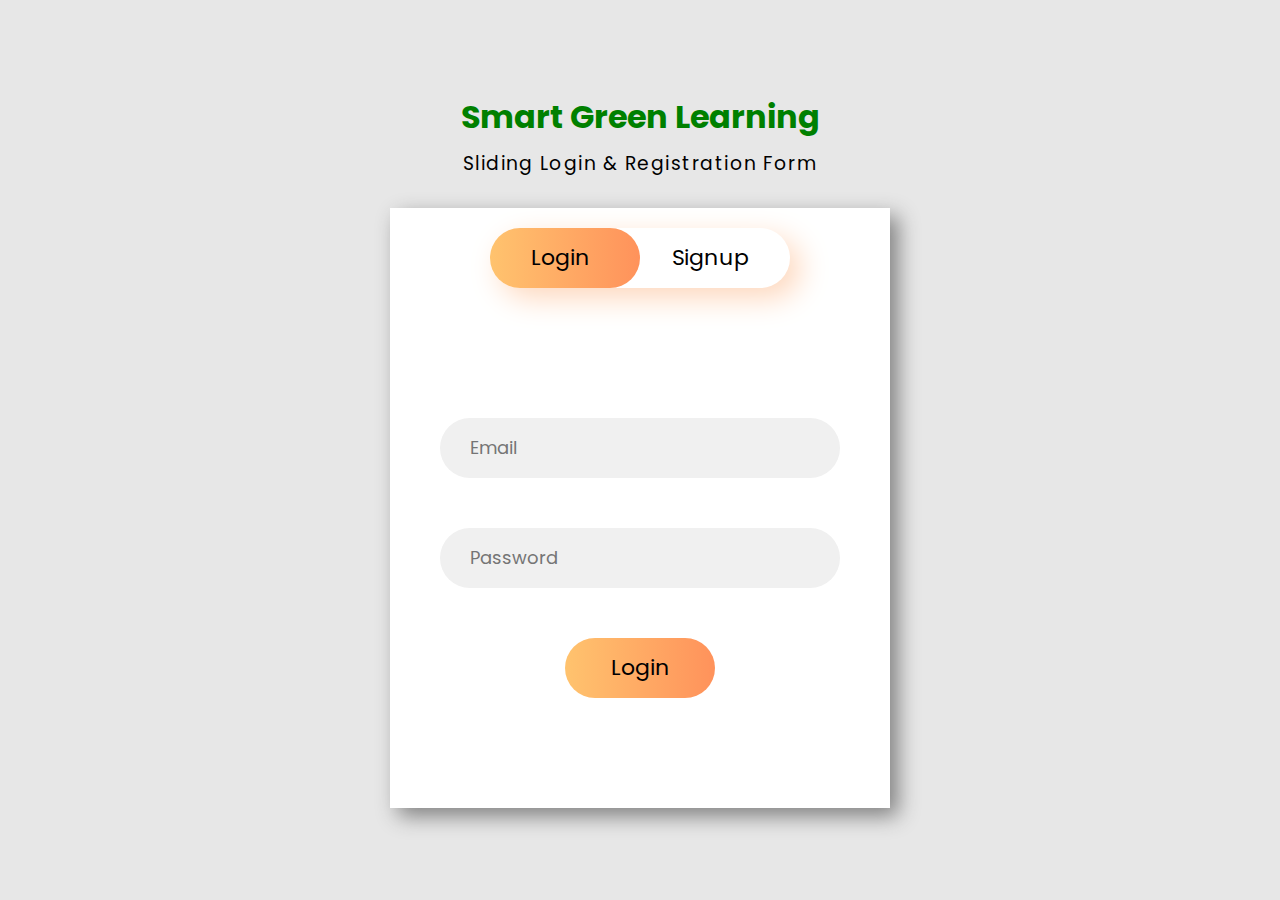
<file: index.html>
<!DOCTYPE html>
<html lang="en">
<head>
  <meta charset="UTF-8" />
  <meta name="viewport" content="width=device-width, initial-scale=1.0" />
  <title>Sliding Login & Signup</title>
  <link rel="stylesheet" href="style.css" />
</head>
<body>
  <header>
    <h1 class="heading">Smart Green Learning</h1>
    <h3 class="title">Sliding Login & Registration Form</h3>
  </header>

  <div class="container">
    <!-- Slider background -->
    <div class="slider"></div>

    <!-- Switch buttons -->
    <div class="btn">
      <button class="login">Login</button>
      <button class="signup">Signup</button>
    </div>

    <!-- Form section -->
    <div class="form-section">
      <!-- Login form -->
      <form id="loginForm" class="login-box">
        <input type="email" id="loginEmail" class="ele" placeholder="Email" required />
        <input type="password" id="loginPassword" class="ele" placeholder="Password" required />
        <button type="submit" class="clkbtn">Login</button>
      </form>

      <!-- Signup form -->
      <form id="signupForm" class="signup-box">
        <input type="text" id="signupName" class="ele" placeholder="Enter your name" required />
        <input type="email" id="signupEmail" class="ele" placeholder="Email" required />
        <input type="password" id="signupPassword" class="ele" placeholder="Password" required />
        <input type="password" id="signupConfirm" class="ele" placeholder="Confirm Password" required />
        <button type="submit" class="clkbtn">Signup</button>
      </form>
    </div>
  </div>

  <script src="index.js"></script>
</body>
</html>
</file>
<file: style.css>
@import url(
"https://fonts.googleapis.com/css2?family=Poppins:ital,wght@0,100;0,200;0,300;0,400;0,500;0,600;0,700;0,800;0,900;1,100;1,200;1,300;1,400;1,500;1,600;1,700;1,800;1,900&display=swap");

* {
    margin: 0;
    padding: 0;
    box-sizing: border-box;
    font-family: "Poppins", sans-serif;
}
body {
    height: 100vh;
    width: 100vw;
    display: flex;
    justify-content: center;
    align-items: center;
    flex-direction: column;
    gap: 30px;
    background-color: rgb(231, 231, 231);
}
header {
    width: 100%;
    display: flex;
    flex-direction: column;
    align-items: center;
    justify-content: center;
    gap: 8px;
}
.heading {
    color: green;
}
.title {
    font-weight: 400;
    letter-spacing: 1.5px;
}
.container {
    height: 600px;
    width: 500px;
    background-color: white;
    box-shadow: 8px 8px 20px rgb(128, 128, 128);
    position: relative;
    overflow: hidden;
}
.btn {
    height: 60px;
    width: 300px;
    margin: 20px auto;
    box-shadow: 10px 10px 30px rgb(254, 215, 188);
    border-radius: 50px;
    display: flex;
    justify-content: space-around;
    align-items: center;
}
.login,
.signup {
    font-size: 22px;
    border: none;
    outline: none;
    background-color: transparent;
    position: relative;
    cursor: pointer;
}
.slider {
    height: 60px;
    width: 150px;
    border-radius: 50px;
    background-image: linear-gradient(to right,
            rgb(255, 195, 110),
            rgb(255, 146, 91));
    position: absolute;
    top: 20px;
    left: 100px;
    transition: all 0.5s ease-in-out;
}
.moveslider {
    left: 250px;
}
.form-section {
    height: 500px;
    width: 1000px;
    padding: 20px 0;
    display: flex;
    position: relative;
    transition: all 0.5s ease-in-out;
    left: 0px;
}
.form-section-move {
    left: -500px;
}
.login-box,
.signup-box {
    height: 100%;
    width: 500px;
    display: flex;
    flex-direction: column;
    align-items: center;
    justify-content: center;
    padding: 0px 40px;
}
.login-box {
    gap: 50px;
}
.signup-box {
    gap: 30px;
}
.ele {
    height: 60px;
    width: 400px;
    outline: none;
    border: none;
    color: rgb(77, 77, 77);
    background-color: rgb(240, 240, 240);
    border-radius: 50px;
    padding-left: 30px;
    font-size: 18px;
}
.clkbtn {
    height: 60px;
    width: 150px;
    border-radius: 50px;
    background-image: linear-gradient(to right,
            rgb(255, 195, 110),
            rgb(255, 146, 91));
    font-size: 22px;
    border: none;
    cursor: pointer;
}
/* For Responsiveness of the page */
@media screen and (max-width: 650px) {
    .container {
        height: 600px;
        width: 300px;
    }

    .title {
        font-size: 15px;
    }

    .btn {
        height: 50px;
        width: 200px;
        margin: 20px auto;
    }
    .login,
    .signup {
        font-size: 19px;
    }
    .slider {
        height: 50px;
        width: 100px;
        left: 50px;
    }
    .moveslider {
        left: 150px;
    }
    .form-section {
        height: 500px;
        width: 600px;
    }
    .form-section-move {
        left: -300px;
    }
    .login-box,
    .signup-box {
        height: 100%;
        width: 300px;
    }
    .ele {
        height: 50px;
        width: 250px;
        font-size: 15px;
    }
    .clkbtn {
        height: 50px;
        width: 130px;
        font-size: 19px;
    }
}
@media screen and (max-width: 320px) {
    .container {
        height: 600px;
        width: 250px;
    }
    .heading {
        font-size: 30px;
    }
    .title {
        font-size: 10px;
    }
    .btn {
        height: 50px;
        width: 200px;
        margin: 20px auto;
    }
    .login,
    .signup {
        font-size: 19px;
    }
    .slider {
        height: 50px;
        width: 100px;
        left: 27px;
    }
    .moveslider {
        left: 127px;
    }
    .form-section {
        height: 500px;
        width: 500px;
    }
    .form-section-move {
        left: -250px;
    }

    .login-box,
    .signup-box {
        height: 100%;
        width: 250px;
    }

    .ele {
        height: 50px;
        width: 220px;
        font-size: 15px;
    }

    .clkbtn {
        height: 50px;
        width: 130px;
        font-size: 19px;
    }
}
</file>
